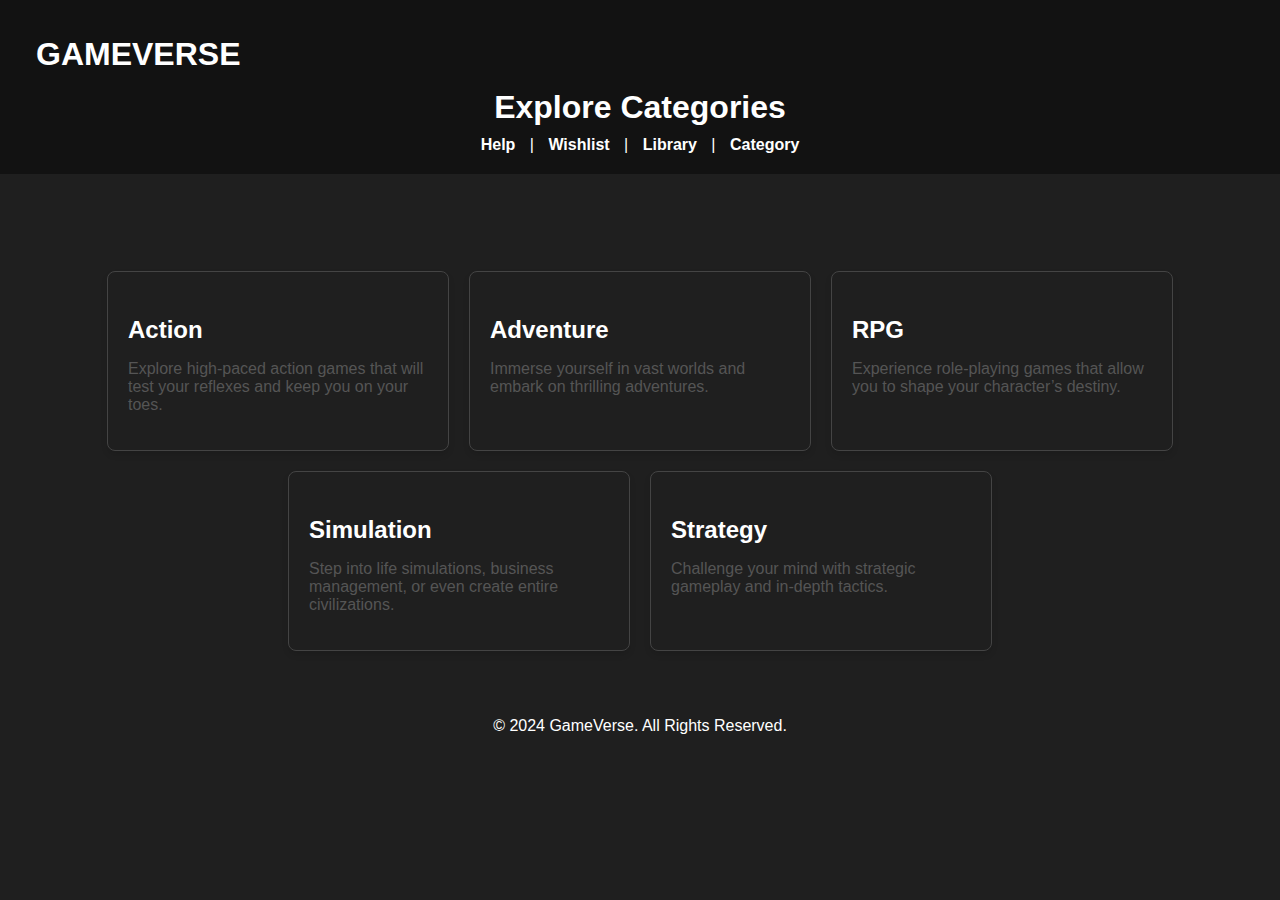
<file: pages/category.html>
<!DOCTYPE html>
<html lang="en">
  <head>
    <meta charset="UTF-8" />
    <meta name="viewport" content="width=device-width, initial-scale=1.0" />
    <title>Categories</title>
    <style>
      /* Global Styles */
      body {
        font-family: Arial, sans-serif;
        background-color: #1f1f1f;
        color: #333;
        margin: 0;
        padding: 0;
      }

      header {
        background-color: #121212;
        color: white;
        padding: 20px;
        text-align: center;
      }

      header h1 {
        margin: 0;
        font-size: 2em;
      }

      nav {
        margin-top: 10px;
      }

      nav a {
        color: white;
        text-decoration: none;
        margin: 0 10px;
        font-weight: bold;
      }

      nav a:hover {
        text-decoration: underline;
      }

      main {
        padding: 20px;
      }

      .category-content h2 {
        text-align: center;
        margin-bottom: 20px;
        font-size: 1.8em;
        color: #1f1f1f;
      }
      .logo {
        margin: 0;
        font-size: 1em;
        color: white;
        display: flex;
        margin: 1rem;
        text-decoration: none;
        cursor: pointer;
      }
      .categories {
        list-style: none;
        padding: 0;
        display: flex;
        flex-wrap: wrap;
        gap: 20px;
        justify-content: center;
      }

      .categories li {
        background: #1f1f1f;
        border: 1px solid #444;
        border-radius: 8px;
        padding: 20px;
        width: 300px;
        box-shadow: 0px 4px 6px rgba(0, 0, 0, 0.1);
        transition: transform 0.3s ease, box-shadow 0.3s ease;
      }

      .categories li:hover {
        transform: scale(1.05);
        box-shadow: 0px 8px 12px rgba(0, 0, 0, 0.2);
      }

      .categories h3 {
        font-size: 1.5em;
        color: white;
        margin-bottom: 10px;
      }

      .categories p {
        font-size: 1em;
        color: #555;
      }

      footer {
        background-color: #1f1f1f;
        color: white;
        text-align: center;
        padding: 10px 0;
        margin-top: 20px;
      }

      footer p {
        margin: 0;
      }
    </style>
  </head>
  <body>
    <header>
      <a href="../index.html" class="logo">
        <h1>GAMEVERSE</h1>
      </a>
      <h1>Explore Categories</h1>
      <nav>
        <a href="help.html">Help</a> | <a href="wishlist.html">Wishlist</a> |
        <a href="library.html">Library</a> |
        <a href="category.html">Category</a>
      </nav>
    </header>
    <main>
      <section class="category-content">
        <h2>Game Categories</h2>
        <ul class="categories">
          <li>
            <h3>Action</h3>
            <p>
              Explore high-paced action games that will test your reflexes and
              keep you on your toes.
            </p>
          </li>
          <li>
            <h3>Adventure</h3>
            <p>
              Immerse yourself in vast worlds and embark on thrilling
              adventures.
            </p>
          </li>
          <li>
            <h3>RPG</h3>
            <p>
              Experience role-playing games that allow you to shape your
              character’s destiny.
            </p>
          </li>
          <li>
            <h3>Simulation</h3>
            <p>
              Step into life simulations, business management, or even create
              entire civilizations.
            </p>
          </li>
          <li>
            <h3>Strategy</h3>
            <p>
              Challenge your mind with strategic gameplay and in-depth tactics.
            </p>
          </li>
        </ul>
      </section>
    </main>
    <footer>
      <p>&copy; 2024 GameVerse. All Rights Reserved.</p>
    </footer>
  </body>
</html>
</file>
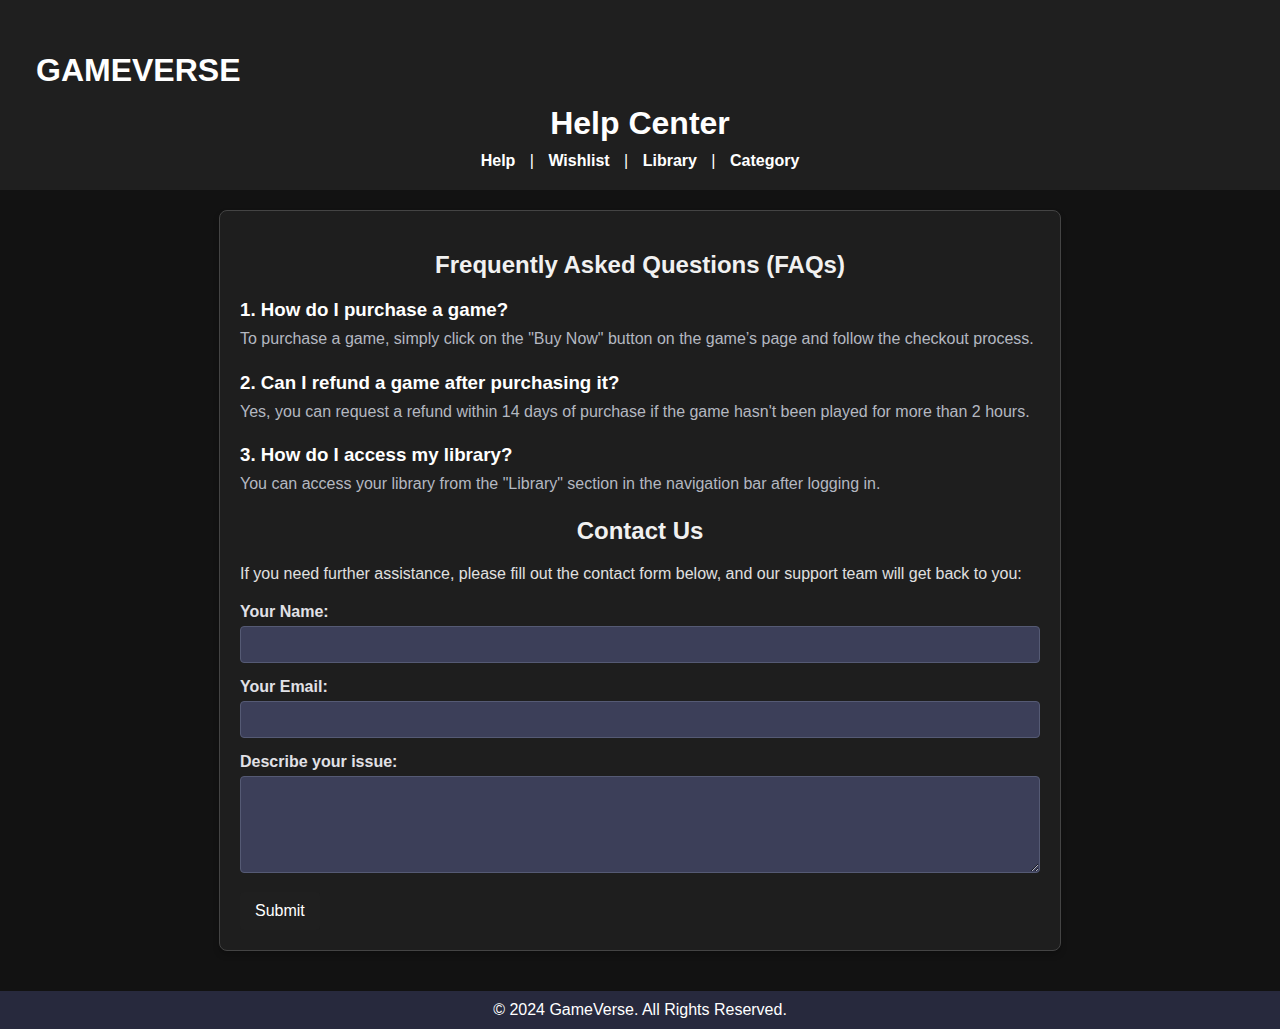
<file: pages/help.html>
<!DOCTYPE html>
<html lang="en">
  <head>
    <meta charset="UTF-8" />
    <meta name="viewport" content="width=device-width, initial-scale=1.0" />
    <title>Help</title>
    <style>
      /* Global Styles */
      body {
        font-family: Arial, sans-serif;
        margin: 0;
        padding: 0;
        background-color: #121212;
        color: #e0e0e0;
      }

      header {
        background-color: #1f1f1f;
        color: white;
        padding: 20px;
        text-align: center;
      }

      header h1 {
        margin: 0;
        font-size: 2em;
      }

      nav {
        margin-top: 10px;
      }

      nav a {
        color: white;
        text-decoration: none;
        margin: 0 10px;
        font-weight: bold;
      }

      nav a:hover {
        text-decoration: underline;
      }

      main {
        padding: 20px;
      }

      .help-content {
        max-width: 800px;
        margin: 0 auto;
        background: #1e1e1e;
        border: 1px solid #444;
        border-radius: 8px;
        padding: 20px;
        box-shadow: 0px 4px 6px rgba(0, 0, 0, 0.2);
      }

      .help-content h2 {
        text-align: center;
        color: #f1f1f1;
        margin-bottom: 20px;
      }

      .faq {
        margin-bottom: 20px;
      }

      .faq h3 {
        color: #ffffff; /* White color for questions */
        margin-bottom: 5px;
      }

      .faq p {
        font-size: 1em;
        color: #b4b8c1; /* Light gray text for answers */
        line-height: 1.6;
        margin: 0;
      }
      .logo {
        margin: 0;
        font-size: 1em;
        color: white;
        display: flex;
        margin: 1rem;
        margin-top: 2rem;
        text-decoration: none;
        cursor: pointer;
      }
      .contact-form {
        margin-top: 20px;
      }

      .contact-form label {
        display: block;
        margin-bottom: 5px;
        font-weight: bold;
        color: #e1e1e6; /* Light label text */
      }

      .contact-form input,
      .contact-form textarea {
        width: 100%;
        padding: 10px;
        margin-bottom: 15px;
        border: 1px solid #555a74; /* Dark borders */
        border-radius: 4px;
        box-sizing: border-box;
        background-color: #3c3f59; /* Dark background for inputs */
        color: #e1e1e6; /* Light text for inputs */
      }

      .contact-form button {
        background-color: #1f1f1f;
        border: 1px solid #444;
        color: white;
        border: none;
        padding: 10px 15px;
        border-radius: 4px;
        font-size: 1em;
        cursor: pointer;
        transition: background-color 0.3s ease;
      }

      .contact-form button:hover {
        background-color: #0033a0; /* Darker blue on hover */
      }

      footer {
        background-color: #27293d; /* Dark footer */
        color: white;
        text-align: center;
        padding: 10px 0;
        margin-top: 20px;
      }

      footer p {
        margin: 0;
      }
    </style>
  </head>
  <body>
    <header>
      <a href="../index.html" class="logo">
        <h1>GAMEVERSE</h1>
      </a>
      <h1>Help Center</h1>

      <nav>
        <a href="help.html">Help</a> | <a href="wishlist.html">Wishlist</a> |
        <a href="library.html">Library</a> |
        <a href="category.html">Category</a>
      </nav>
    </header>
    <main>
      <section class="help-content">
        <h2>Frequently Asked Questions (FAQs)</h2>
        <div class="faq">
          <h3>1. How do I purchase a game?</h3>
          <p>
            To purchase a game, simply click on the "Buy Now" button on the
            game’s page and follow the checkout process.
          </p>
        </div>
        <div class="faq">
          <h3>2. Can I refund a game after purchasing it?</h3>
          <p>
            Yes, you can request a refund within 14 days of purchase if the game
            hasn't been played for more than 2 hours.
          </p>
        </div>
        <div class="faq">
          <h3>3. How do I access my library?</h3>
          <p>
            You can access your library from the "Library" section in the
            navigation bar after logging in.
          </p>
        </div>

        <h2>Contact Us</h2>
        <p>
          If you need further assistance, please fill out the contact form
          below, and our support team will get back to you:
        </p>
        <form class="contact-form">
          <label for="name">Your Name:</label>
          <input type="text" id="name" name="name" required />

          <label for="email">Your Email:</label>
          <input type="email" id="email" name="email" required />

          <label for="issue">Describe your issue:</label>
          <textarea id="issue" name="issue" rows="5" required></textarea>

          <button type="submit">Submit</button>
        </form>
      </section>
    </main>
    <footer>
      <p>&copy; 2024 GameVerse. All Rights Reserved.</p>
    </footer>
  </body>
</html>
</file>
